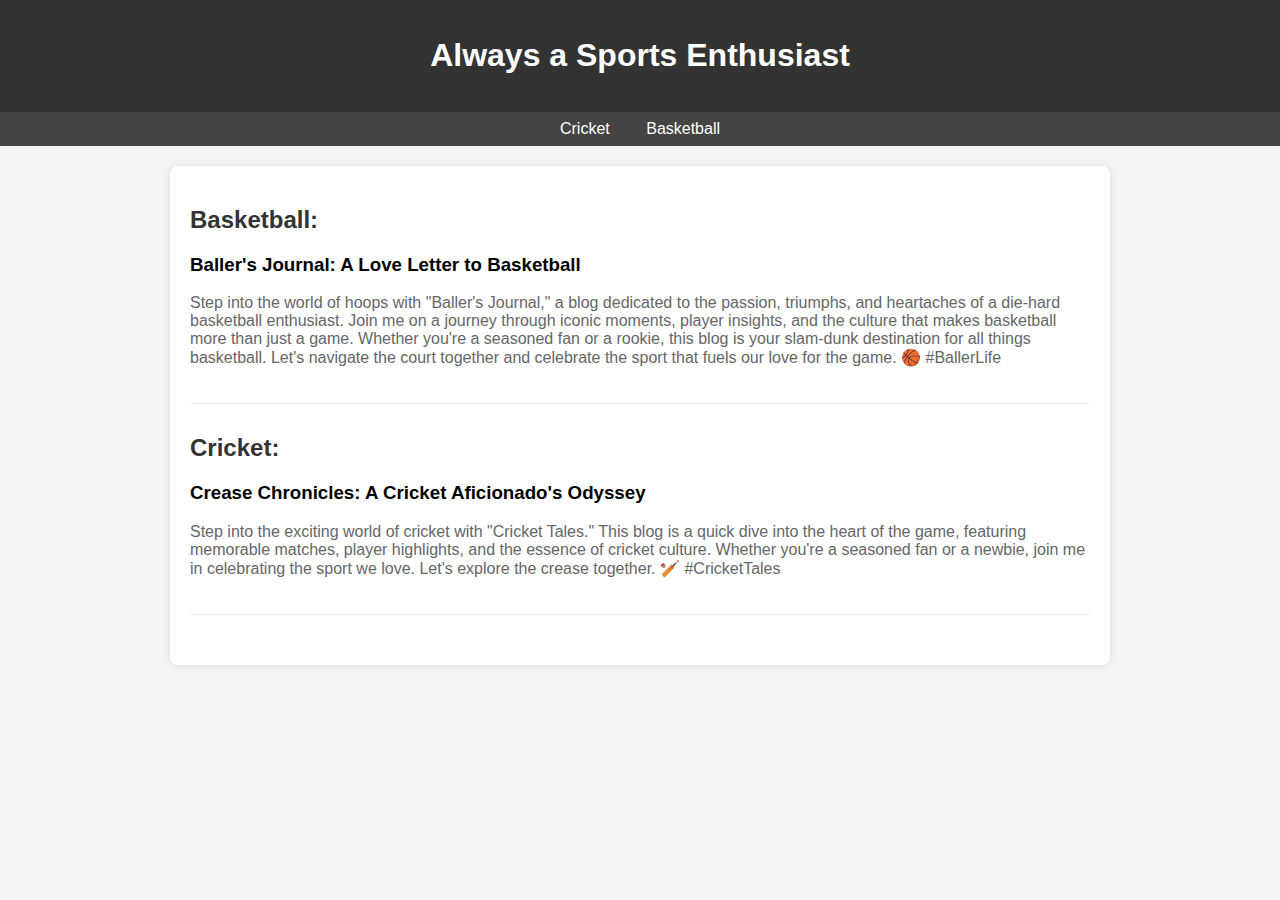
<file: index.html>
<!DOCTYPE html>
<html lang="en">
<head>
  <meta charset="UTF-8">
  <meta name="viewport" content="width=device-width, initial-scale=1.0">
  <title>Sports Blog</title>
  <style>
    body {
      font-family: Arial, sans-serif;
      margin: 0;
      padding: 0;
      background-color: #f4f4f4;
    }

    header {
      background-color: #333;
      color: #fff;
      text-align: center;
      padding: 1em 0;
    }

    nav {
      background-color: #444;
      color: #fff;
      text-align: center;
      padding: 0.5em 0;
    }

    nav a {
      color: #fff;
      text-decoration: none;
      padding: 0 1em;
    }

    nav a:hover {
      text-decoration: underline;
    }

    .blog-container {
      max-width: 900px;
      margin: 20px auto;
      padding: 20px;
      background-color: #fff;
      border-radius: 8px;
      box-shadow: 0 0 10px rgba(0, 0, 0, 0.1);
    }

    .blog-post {
      margin-bottom: 30px;
      padding-bottom: 20px;
      border-bottom: 1px solid #eee;
    }

    .blog-post h2 {
      color: #333;
    }

    .blog-post p {
      color: #666;
    }

    @media (max-width: 600px) {
      .blog-container {
        padding: 10px;
      }
    }
  </style>
</head>
<body>
    <title>Always a Sports Enthusiast - A Journey Through My Passion for Sports</title>
  <header>
    <h1>Always a Sports Enthusiast</h1>
  </header>

  <nav>
    <a href="cricket.html">Cricket</a>
    <a href="basketball.html">Basketball</a>
  </nav>

  <div class="blog-container">
    <div class="blog-post">
      <h2>Basketball:</h2>
      <h3>Baller's Journal: A Love Letter to Basketball</h3>
      <p>Step into the world of hoops with "Baller's Journal," a blog dedicated to the passion, triumphs, and heartaches of a die-hard basketball enthusiast. Join me on a journey through iconic moments, player insights, and the culture that makes basketball more than just a game. Whether you're a seasoned fan or a rookie, this blog is your slam-dunk destination for all things basketball. Let's navigate the court together and celebrate the sport that fuels our love for the game. 🏀 #BallerLife</p>
    </div>

    <div class="blog-post">
      <h2>Cricket:</h2>
      <h3>Crease Chronicles: A Cricket Aficionado's Odyssey</h3>
      <p>Step into the exciting world of cricket with "Cricket Tales." This blog is a quick dive into the heart of the game, featuring memorable matches, player highlights, and the essence of cricket culture. Whether you're a seasoned fan or a newbie, join me in celebrating the sport we love. Let's explore the crease together. 🏏 #CricketTales</p>
    </div>

   
  </div>

</body>
</html>
</file>
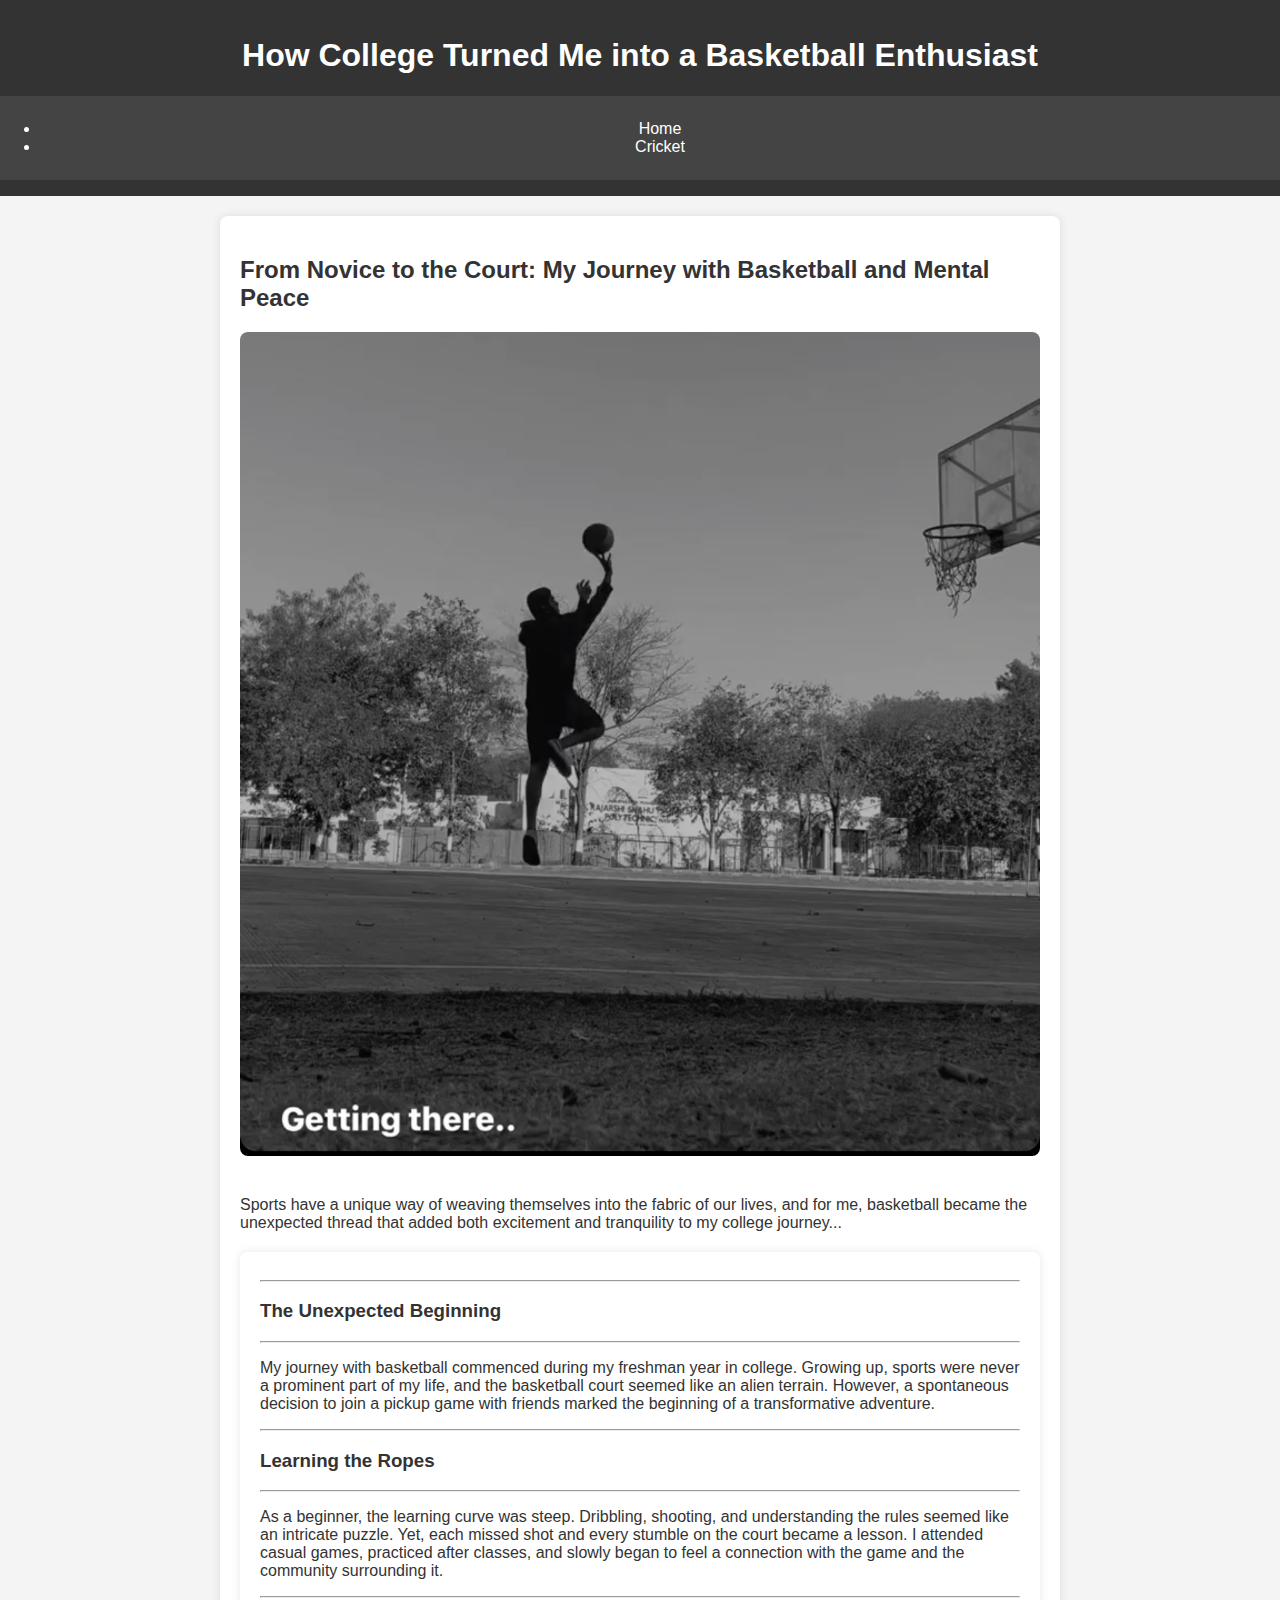
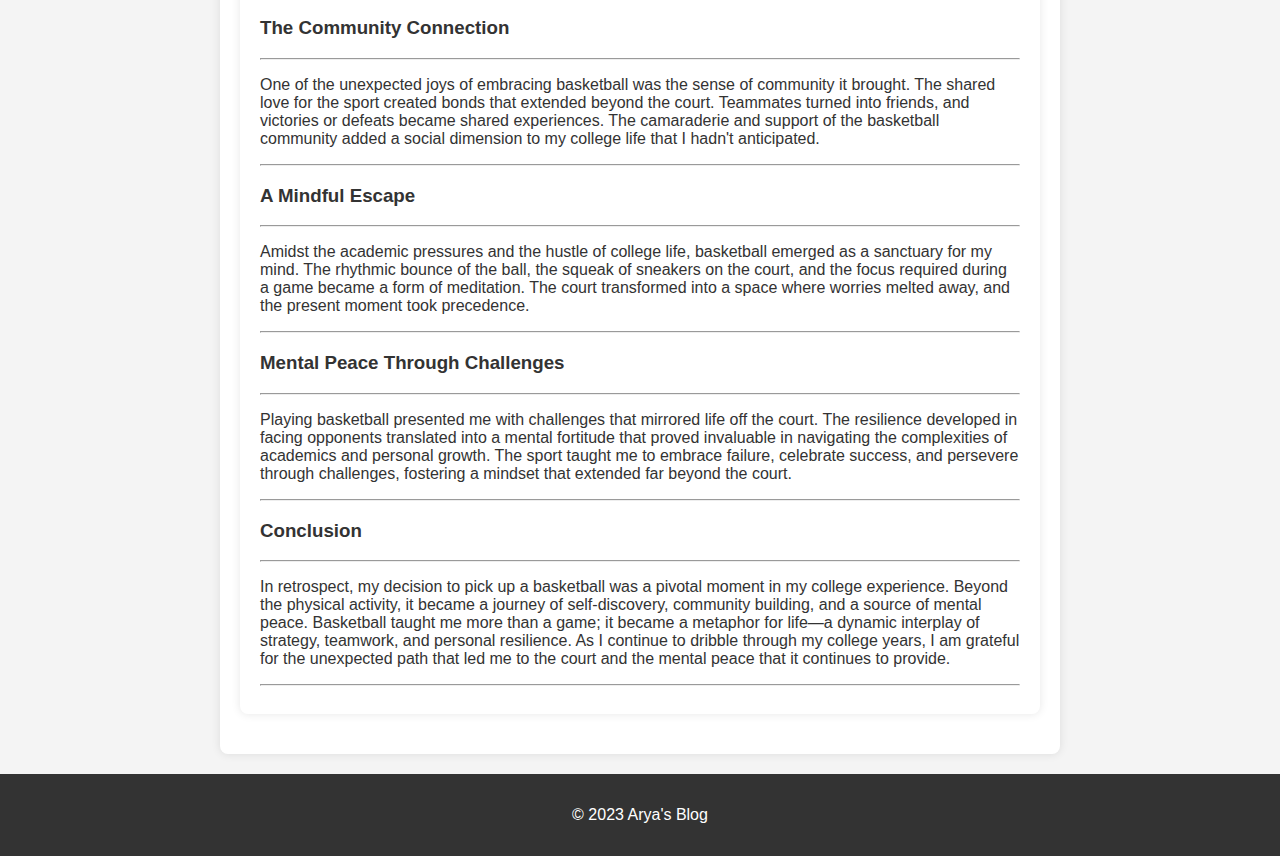
<file: basketball.html>
<!DOCTYPE html>
<html lang="en">
<head>
    <meta charset="UTF-8">
    <meta name="viewport" content="width=device-width, initial-scale=1.0">
    <style>
        body {
            font-family: Arial, sans-serif;
            margin: 0;
            padding: 0;
            background-color: #f4f4f4;
            color: #333;
        }

        header {
            background-color: #333;
            color: #fff;
            text-align: center;
            padding: 1em 0;
        }

        nav {
            background-color: #444;
            color: #fff;
            text-align: center;
            padding: 0.5em 0;
        }

        nav a {
            color: #fff;
            text-decoration: none;
            padding: 0 1em;
        }

        nav a:hover {
            text-decoration: underline;
        }

        .content {
            max-width: 800px;
            margin: 20px auto;
            padding: 20px;
            background-color: #fff;
            border-radius: 8px;
            box-shadow: 0 0 10px rgba(0, 0, 0, 0.1);
        }

        .content img {
            width: 100%;
            border-radius: 8px;
            margin-bottom: 20px;
        }

        footer {
            text-align: center;
            padding: 1em 0;
            background-color: #333;
            color: #fff;
        }
    </style>
    <title>Basketball in College</title>
</head>
<body>
    <header>
        <h1>How College Turned Me into a Basketball Enthusiast</h1>
        <nav>
            <ul>
                <li><a href="index.html">Home</a></li>
                <li><a href="cricket.html">Cricket</a></li>
            </ul>
        </nav>
    </header>

    <section class="content">
        <article>
            <h2>From Novice to the Court: My Journey with Basketball and Mental Peace</h2>
            <a href="https://www.instagram.com/reel/CfomjDUjKqC/?igsh=MXg1bXRqcXNhcTRlNw==" target="_blank">
    <img src="bask1.PNG" alt="Arya playing basketball">
</a>
            <p>Sports have a unique way of weaving themselves into the fabric of our lives, and for me, basketball became the unexpected thread that added both excitement and tranquility to my college journey...</p>

            <section class="content">
                <article>
                    
                    <hr>
                    <h3>The Unexpected Beginning</h3>  <hr>
                    <p>My journey with basketball commenced during my freshman year in college. Growing up, sports were never a prominent part of my life, and the basketball court seemed like an alien terrain. However, a spontaneous decision to join a pickup game with friends marked the beginning of a transformative adventure.</p>
        <hr>
                    <h3>Learning the Ropes</h3>  <hr>
                    <p>As a beginner, the learning curve was steep. Dribbling, shooting, and understanding the rules seemed like an intricate puzzle. Yet, each missed shot and every stumble on the court became a lesson. I attended casual games, practiced after classes, and slowly began to feel a connection with the game and the community surrounding it.</p>
                    <hr>
                    <h3>The Community Connection</h3>  <hr>
                    <p>One of the unexpected joys of embracing basketball was the sense of community it brought. The shared love for the sport created bonds that extended beyond the court. Teammates turned into friends, and victories or defeats became shared experiences. The camaraderie and support of the basketball community added a social dimension to my college life that I hadn't anticipated.</p>
                    <hr>
                    <h3>A Mindful Escape</h3>  <hr>
                    <p>Amidst the academic pressures and the hustle of college life, basketball emerged as a sanctuary for my mind. The rhythmic bounce of the ball, the squeak of sneakers on the court, and the focus required during a game became a form of meditation. The court transformed into a space where worries melted away, and the present moment took precedence.</p>
                    <hr>
                    <h3>Mental Peace Through Challenges</h3>  <hr>
                    <p>Playing basketball presented me with challenges that mirrored life off the court. The resilience developed in facing opponents translated into a mental fortitude that proved invaluable in navigating the complexities of academics and personal growth. The sport taught me to embrace failure, celebrate success, and persevere through challenges, fostering a mindset that extended far beyond the court.</p>
                    <hr>
                    <h3>Conclusion</h3>  <hr>
                    <p>In retrospect, my decision to pick up a basketball was a pivotal moment in my college experience. Beyond the physical activity, it became a journey of self-discovery, community building, and a source of mental peace. Basketball taught me more than a game; it became a metaphor for life—a dynamic interplay of strategy, teamwork, and personal resilience. As I continue to dribble through my college years, I am grateful for the unexpected path that led me to the court and the mental peace that it continues to provide.</p>
                    <hr>
                </article>
            </section>
        </article>
    </section>

    <footer>
        <p>&copy; 2023 Arya's Blog</p>
    </footer>
</body>
</html>
</file>
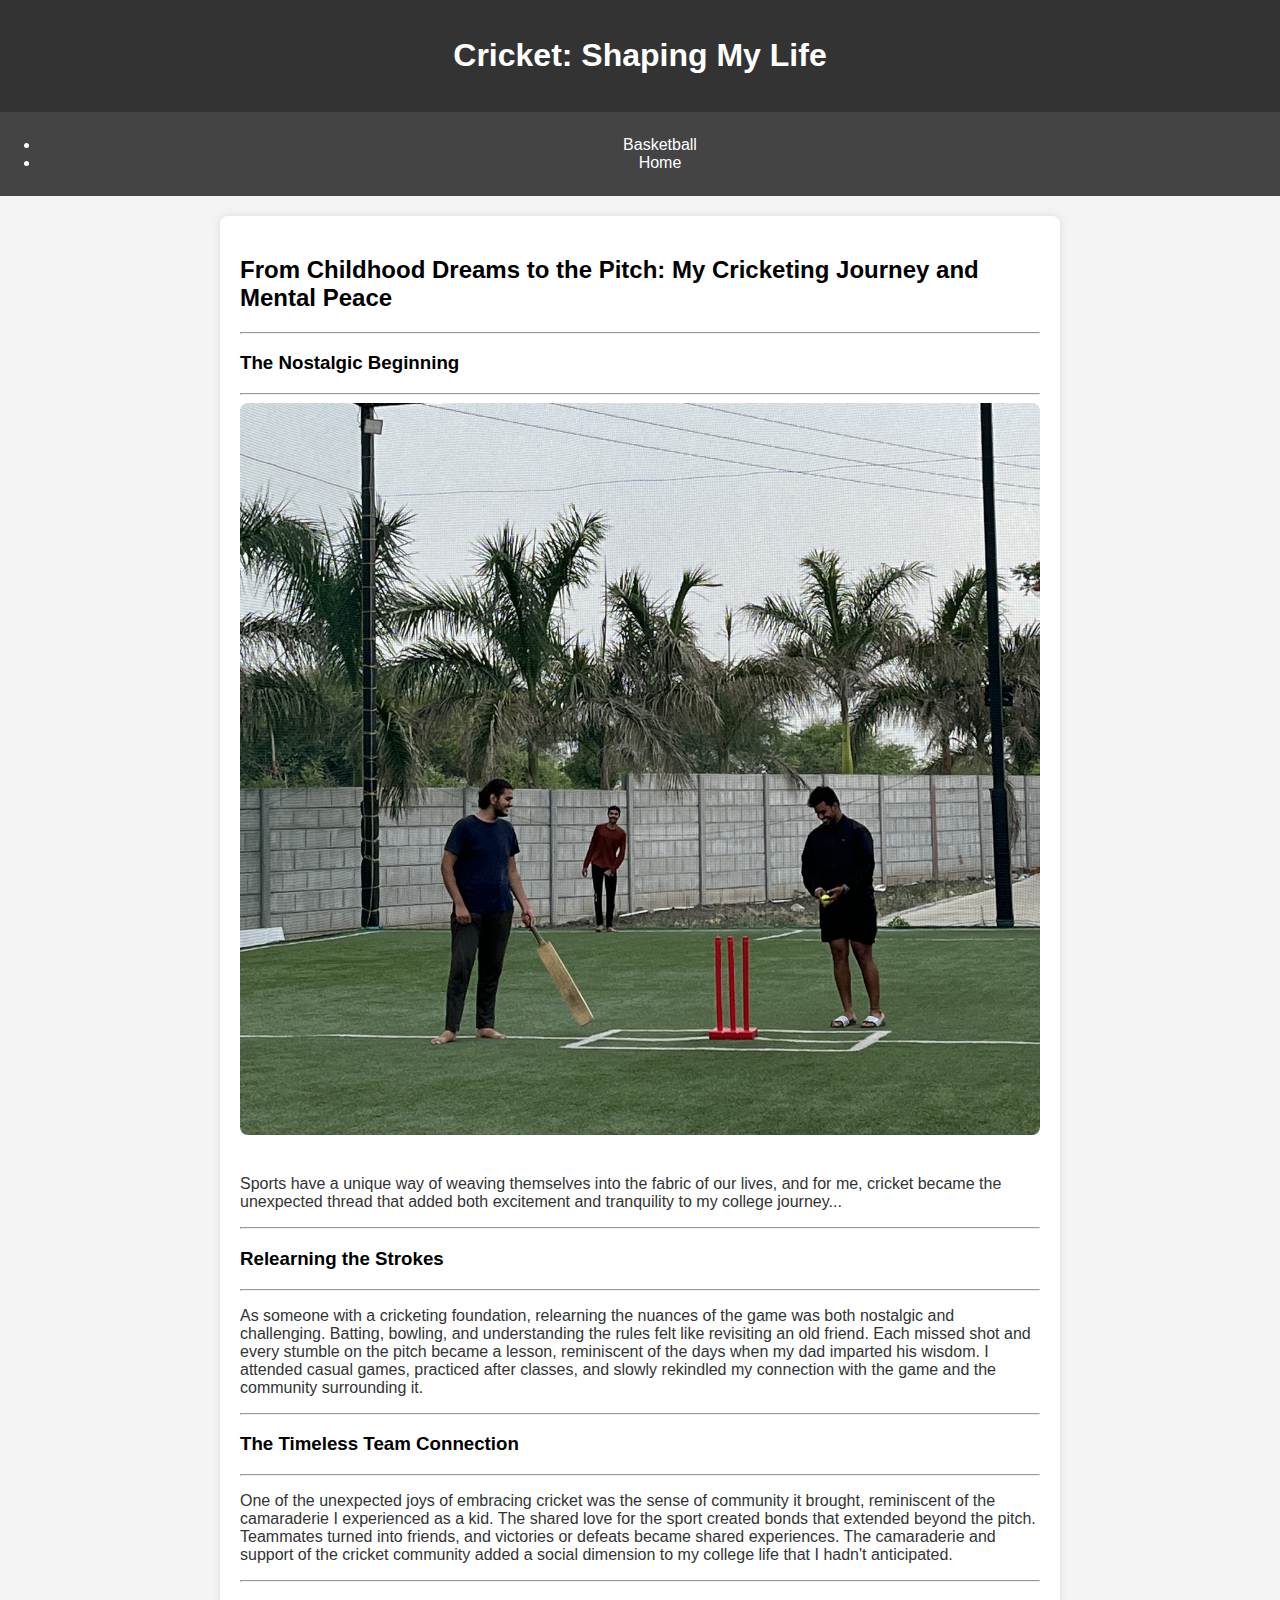
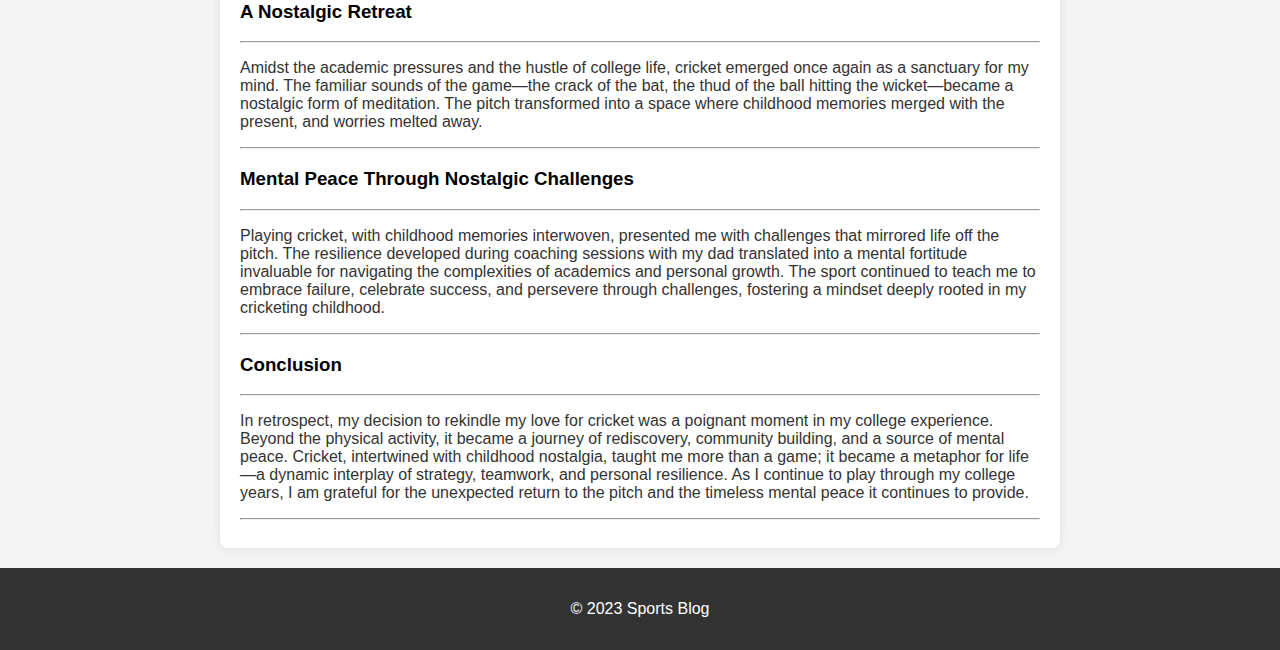
<file: cricket.html>
<!DOCTYPE html>
<html lang="en">
<head>
    <meta charset="UTF-8">
    <meta name="viewport" content="width=device-width, initial-scale=1.0">
    <style>
        body {
            font-family: Arial, sans-serif;
            margin: 0;
            padding: 0;
            background-color: #f4f4f4;
            color: #333;
        }

        header {
            background-color: #333;
            color: #fff;
            text-align: center;
            padding: 1em 0;
        }

        nav {
            background-color: #444;
            color: #fff;
            text-align: center;
            padding: 0.5em 0;
        }

        nav a {
            color: #fff;
            text-decoration: none;
            padding: 0 1em;
        }

        nav a:hover {
            text-decoration: underline;
            color: black;
        }

        .content {
            max-width: 800px;
            margin: 20px auto;
            padding: 20px;
            background-color: #ffffff;
            border-radius: 8px;
            box-shadow: 0 0 10px rgba(0, 0, 0, 0.1);
        }

        .content img {
            width: 100%;
            border-radius: 8px;
            margin-bottom: 20px;
        }

        footer {
            text-align: center;
            padding: 1em 0;
            background-color: #333;
            color: #fff;
        }

        h1 {
            color: #ffffff; 
        }
        h3, h2 {
            color: #000000;
        }
    </style>
    <title>College Sports</title>
</head>
<body>
    <header>
        <h1>Cricket: Shaping My Life</h1>
    </header>

    <nav>
        <ul>
            <li><a href="basketball.html">Basketball</a></li>
            <li><a href="index.html">Home</a></li>
        </ul>
    </nav>

    <section class="content">
        <article>
            <h2>From Childhood Dreams to the Pitch: My Cricketing Journey and Mental Peace</h2>
<hr>
            <article>
                <h3>The Nostalgic Beginning</h3><hr>
                <a href="cricket.JPG">
                    <img src="cricket.JPG" alt="Me playing cricket" width="100%">
                </a>
                <p>Sports have a unique way of weaving themselves into the fabric of our lives, and for me, cricket became the unexpected thread that added both excitement and tranquility to my college journey...</p>
            </article><hr>

            <article>
                <h3>Relearning the Strokes</h3><hr>
                <p>As someone with a cricketing foundation, relearning the nuances of the game was both nostalgic and challenging. Batting, bowling, and understanding the rules felt like revisiting an old friend. Each missed shot and every stumble on the pitch became a lesson, reminiscent of the days when my dad imparted his wisdom. I attended casual games, practiced after classes, and slowly rekindled my connection with the game and the community surrounding it.</p>
                <hr>
                <h3>The Timeless Team Connection</h3><hr>
                <p>One of the unexpected joys of embracing cricket was the sense of community it brought, reminiscent of the camaraderie I experienced as a kid. The shared love for the sport created bonds that extended beyond the pitch. Teammates turned into friends, and victories or defeats became shared experiences. The camaraderie and support of the cricket community added a social dimension to my college life that I hadn't anticipated.</p>
                <hr>
                <h3>A Nostalgic Retreat</h3><hr>
                <p>Amidst the academic pressures and the hustle of college life, cricket emerged once again as a sanctuary for my mind. The familiar sounds of the game—the crack of the bat, the thud of the ball hitting the wicket—became a nostalgic form of meditation. The pitch transformed into a space where childhood memories merged with the present, and worries melted away.</p>
                <hr>
                <h3>Mental Peace Through Nostalgic Challenges</h3><hr>
                <p>Playing cricket, with childhood memories interwoven, presented me with challenges that mirrored life off the pitch. The resilience developed during coaching sessions with my dad translated into a mental fortitude invaluable for navigating the complexities of academics and personal growth. The sport continued to teach me to embrace failure, celebrate success, and persevere through challenges, fostering a mindset deeply rooted in my cricketing childhood.</p>
                <hr>
                <h3>Conclusion</h3><hr>
                <p>In retrospect, my decision to rekindle my love for cricket was a poignant moment in my college experience. Beyond the physical activity, it became a journey of rediscovery, community building, and a source of mental peace. Cricket, intertwined with childhood nostalgia, taught me more than a game; it became a metaphor for life—a dynamic interplay of strategy, teamwork, and personal resilience. As I continue to play through my college years, I am grateful for the unexpected return to the pitch and the timeless mental peace it continues to provide.</p><hr>
            </article>
        </article>
    </section>

    <footer>
        <p>&copy; 2023 Sports Blog</p>
    </footer>
</body>
</html>
</file>
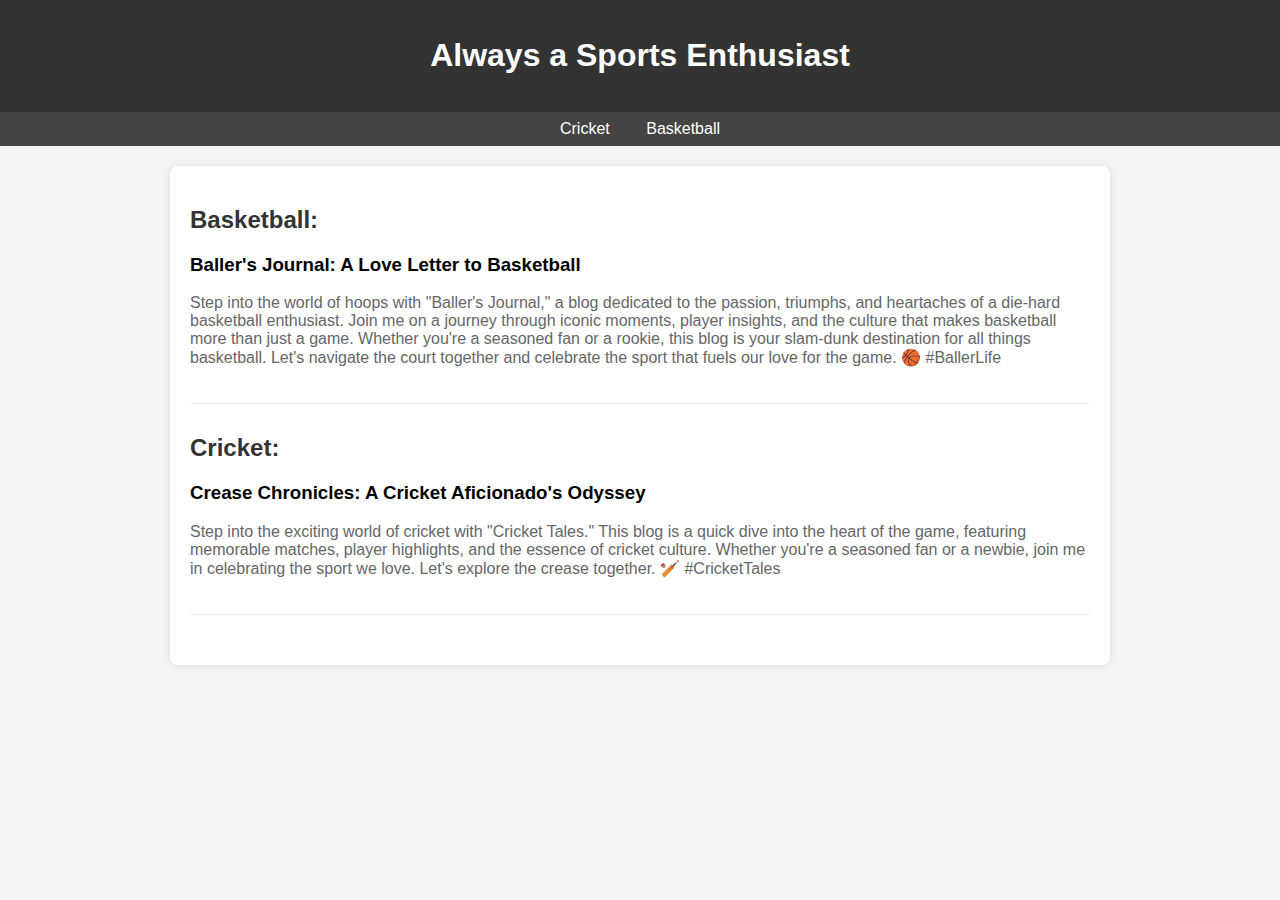
<file: home.html>
<!DOCTYPE html>
<html lang="en">
<head>
  <meta charset="UTF-8">
  <meta name="viewport" content="width=device-width, initial-scale=1.0">
  <title>Your Blog</title>
  <style>
    body {
      font-family: Arial, sans-serif;
      margin: 0;
      padding: 0;
      background-color: #f4f4f4;
    }

    header {
      background-color: #333;
      color: #fff;
      text-align: center;
      padding: 1em 0;
    }

    nav {
      background-color: #444;
      color: #fff;
      text-align: center;
      padding: 0.5em 0;
    }

    nav a {
      color: #fff;
      text-decoration: none;
      padding: 0 1em;
    }

    nav a:hover {
      text-decoration: underline;
    }

    .blog-container {
      max-width: 900px;
      margin: 20px auto;
      padding: 20px;
      background-color: #fff;
      border-radius: 8px;
      box-shadow: 0 0 10px rgba(0, 0, 0, 0.1);
    }

    .blog-post {
      margin-bottom: 30px;
      padding-bottom: 20px;
      border-bottom: 1px solid #eee;
    }

    .blog-post h2 {
      color: #333;
    }

    .blog-post p {
      color: #666;
    }

    @media (max-width: 600px) {
      .blog-container {
        padding: 10px;
      }
    }
  </style>
</head>
<body>
    <title>Always a Sports Enthusiast - A Journey Through My Passion for Sports</title>
  <header>
    <h1>Always a Sports Enthusiast</h1>
  </header>

  <nav>
    <a href="cricket.html">Cricket</a>
    <a href="index.html">Basketball</a>
  </nav>

  <div class="blog-container">
    <div class="blog-post">
      <h2>Basketball:</h2>
      <h3>Baller's Journal: A Love Letter to Basketball</h3>
      <p>Step into the world of hoops with "Baller's Journal," a blog dedicated to the passion, triumphs, and heartaches of a die-hard basketball enthusiast. Join me on a journey through iconic moments, player insights, and the culture that makes basketball more than just a game. Whether you're a seasoned fan or a rookie, this blog is your slam-dunk destination for all things basketball. Let's navigate the court together and celebrate the sport that fuels our love for the game. 🏀 #BallerLife</p>
    </div>

    <div class="blog-post">
      <h2>Cricket:</h2>
      <h3>Crease Chronicles: A Cricket Aficionado's Odyssey</h3>
      <p>Step into the exciting world of cricket with "Cricket Tales." This blog is a quick dive into the heart of the game, featuring memorable matches, player highlights, and the essence of cricket culture. Whether you're a seasoned fan or a newbie, join me in celebrating the sport we love. Let's explore the crease together. 🏏 #CricketTales</p>
    </div>

   
  </div>

</body>
</html>
</file>
